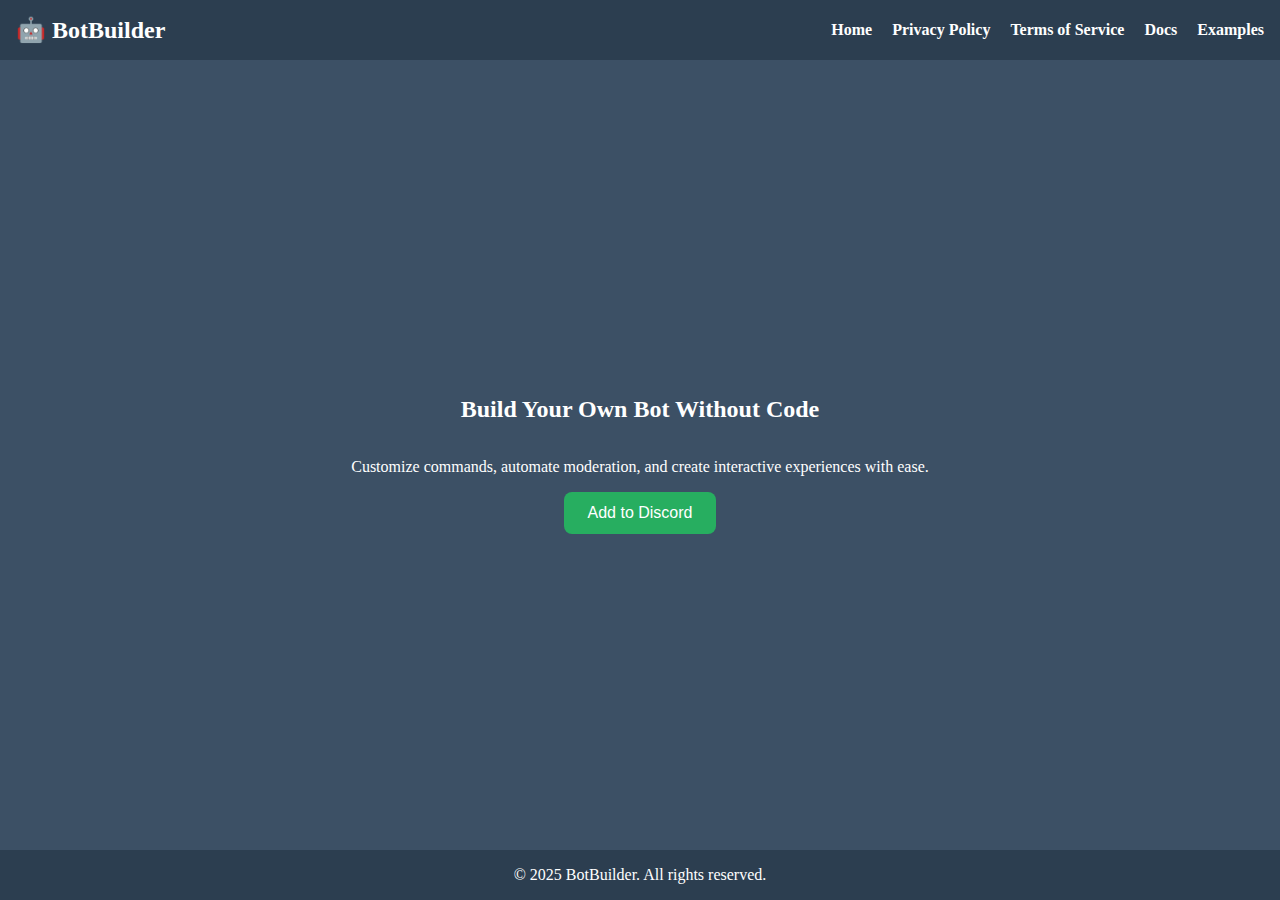
<file: index.html>
<!DOCTYPE html>
<html lang="en">
<head>
  <meta charset="UTF-8" />
  <meta name="viewport" content="width=device-width, initial-scale=1.0" />
  <title>BotBuilder - Your Custom Discord Bot</title>
  <link rel="stylesheet" href="styles.css" />
</head>
<body>
  <header>
    <h1>🤖 BotBuilder</h1>
    <nav>
      <a href="index.html">Home</a>
      <a href="policy.html">Privacy Policy</a>
      <a href="terms.html">Terms of Service</a>
      <a href="docs.html">Docs</a>
      <a href="examples.html">Examples</a>
    </nav>
  </header>
  <main>
    <h2 style="color: white;">Build Your Own Bot Without Code</h2>
    <p style="color: white;">Customize commands, automate moderation, and create interactive experiences with ease.</p>
    <a href="https://discord.com/oauth2/authorize?client_id=1363274058904502363&scope=bot+applications.commands" target="_blank">
      <button class="cta-button">Add to Discord</button>
    </a>
  </main>
  <footer>&copy; 2025 BotBuilder. All rights reserved.</footer>
</body>
</html>
</file>
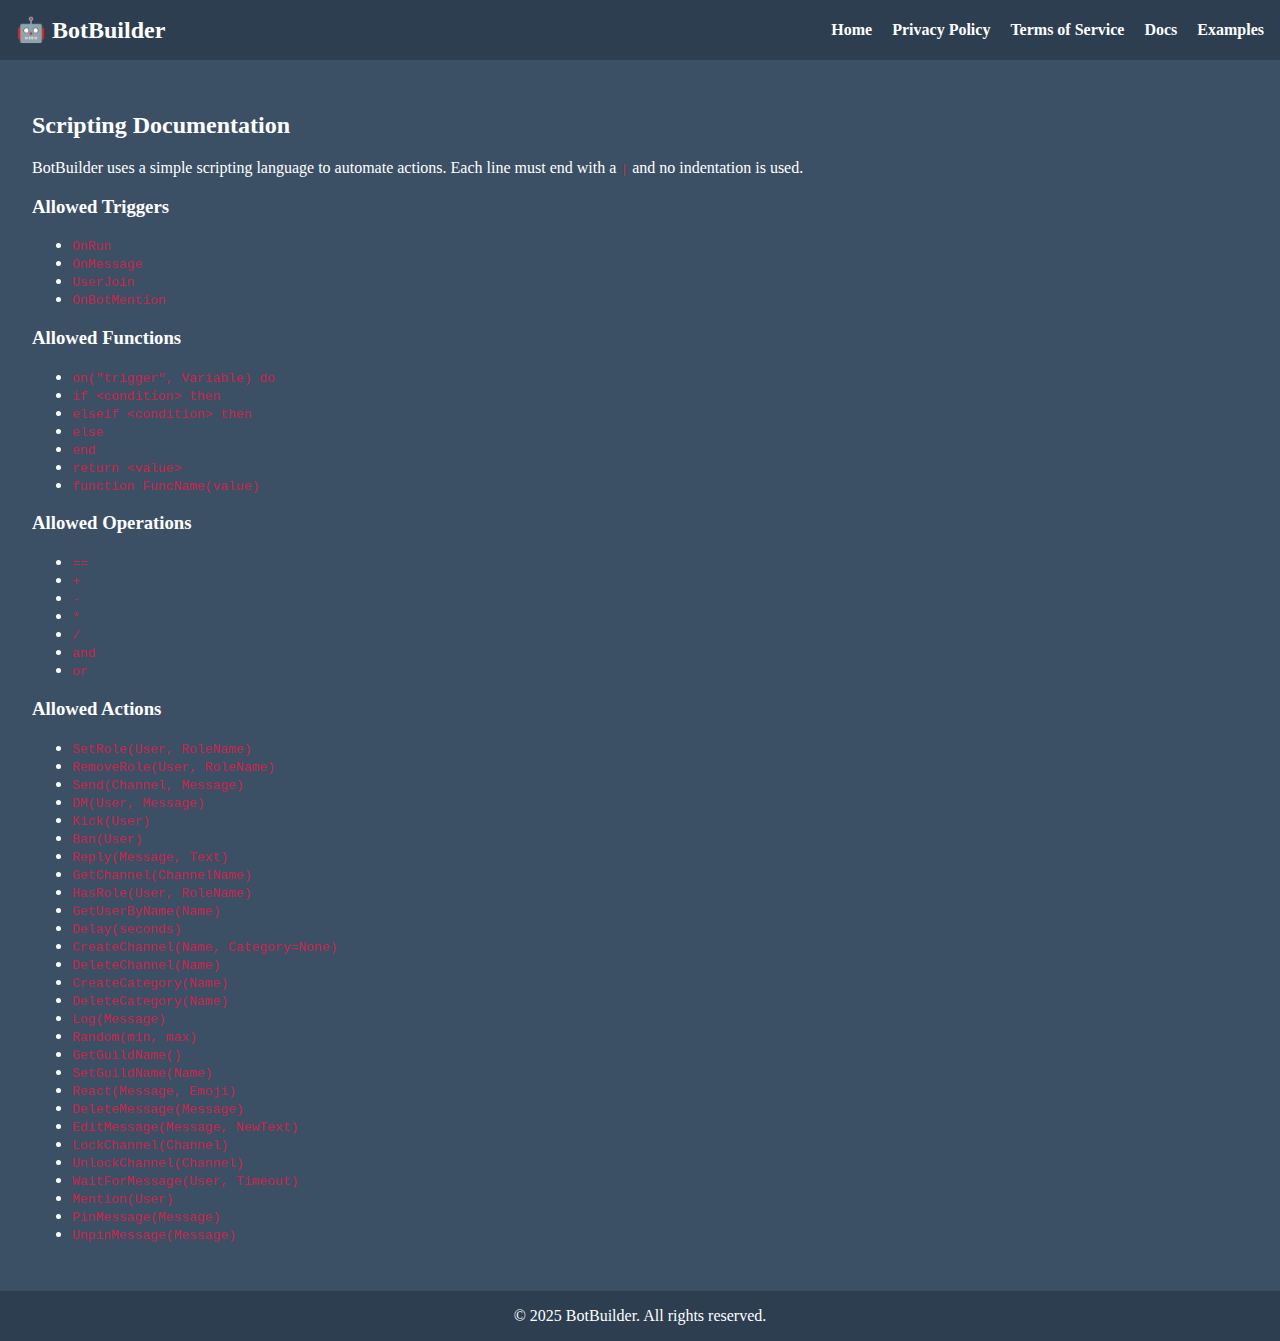
<file: docs.html>
<!DOCTYPE html>
<html lang="en">
<head>
  <meta charset="UTF-8">
  <meta name="viewport" content="width=device-width, initial-scale=1.0">
  <title>Docs - BotBuilder</title>
  <link rel="icon" type="image/x-icon" href="favicon.png">
  <link rel="stylesheet" href="styles.css">
</head>
<body>
<header>
  <h1>🤖 BotBuilder</h1>
  <nav>
    <a href="index.html">Home</a>
    <a href="policy.html">Privacy Policy</a>
    <a href="terms.html">Terms of Service</a>
    <a href="docs.html">Docs</a>
    <a href="examples.html">Examples</a>
  </nav>
</header>
<div style="color: white;" class="page">
  <h2>Scripting Documentation</h2>
  <p>BotBuilder uses a simple scripting language to automate actions. Each line must end with a <code>|</code> and no indentation is used.</p>
  <h3>Allowed Triggers</h3>
  <ul><li><code>OnRun</code></li><li><code>OnMessage</code></li><li><code>UserJoin</code></li><li><code>OnBotMention</code></li></ul>
  <h3>Allowed Functions</h3>
  <ul><li><code>on("trigger", Variable) do</code></li><li><code>if &lt;condition&gt; then</code></li><li><code>elseif &lt;condition&gt; then</code></li><li><code>else</code></li><li><code>end</code></li><li><code>return &lt;value&gt;</code></li><li><code>function FuncName(value)</code></li></ul>
  <h3>Allowed Operations</h3>
  <ul><li><code>==</code></li><li><code>+</code></li><li><code>-</code></li><li><code>*</code></li><li><code>/</code></li><li><code>and</code></li><li><code>or</code></li></ul>
  <h3>Allowed Actions</h3>
  <ul><li><code>SetRole(User, RoleName)</code></li><li><code>RemoveRole(User, RoleName)</code></li><li><code>Send(Channel, Message)</code></li><li><code>DM(User, Message)</code></li><li><code>Kick(User)</code></li><li><code>Ban(User)</code></li><li><code>Reply(Message, Text)</code></li><li><code>GetChannel(ChannelName)</code></li><li><code>HasRole(User, RoleName)</code></li><li><code>GetUserByName(Name)</code></li><li><code>Delay(seconds)</code></li><li><code>CreateChannel(Name, Category=None)</code></li><li><code>DeleteChannel(Name)</code></li><li><code>CreateCategory(Name)</code></li><li><code>DeleteCategory(Name)</code></li><li><code>Log(Message)</code></li><li><code>Random(min, max)</code></li><li><code>GetGuildName()</code></li><li><code>SetGuildName(Name)</code></li><li><code>React(Message, Emoji)</code></li><li><code>DeleteMessage(Message)</code></li><li><code>EditMessage(Message, NewText)</code></li><li><code>LockChannel(Channel)</code></li><li><code>UnlockChannel(Channel)</code></li><li><code>WaitForMessage(User, Timeout)</code></li><li><code>Mention(User)</code></li><li><code>PinMessage(Message)</code></li><li><code>UnpinMessage(Message)</code></li></ul>
</div>
<footer>&copy; 2025 BotBuilder. All rights reserved.</footer>
</body>
</html>
</file>
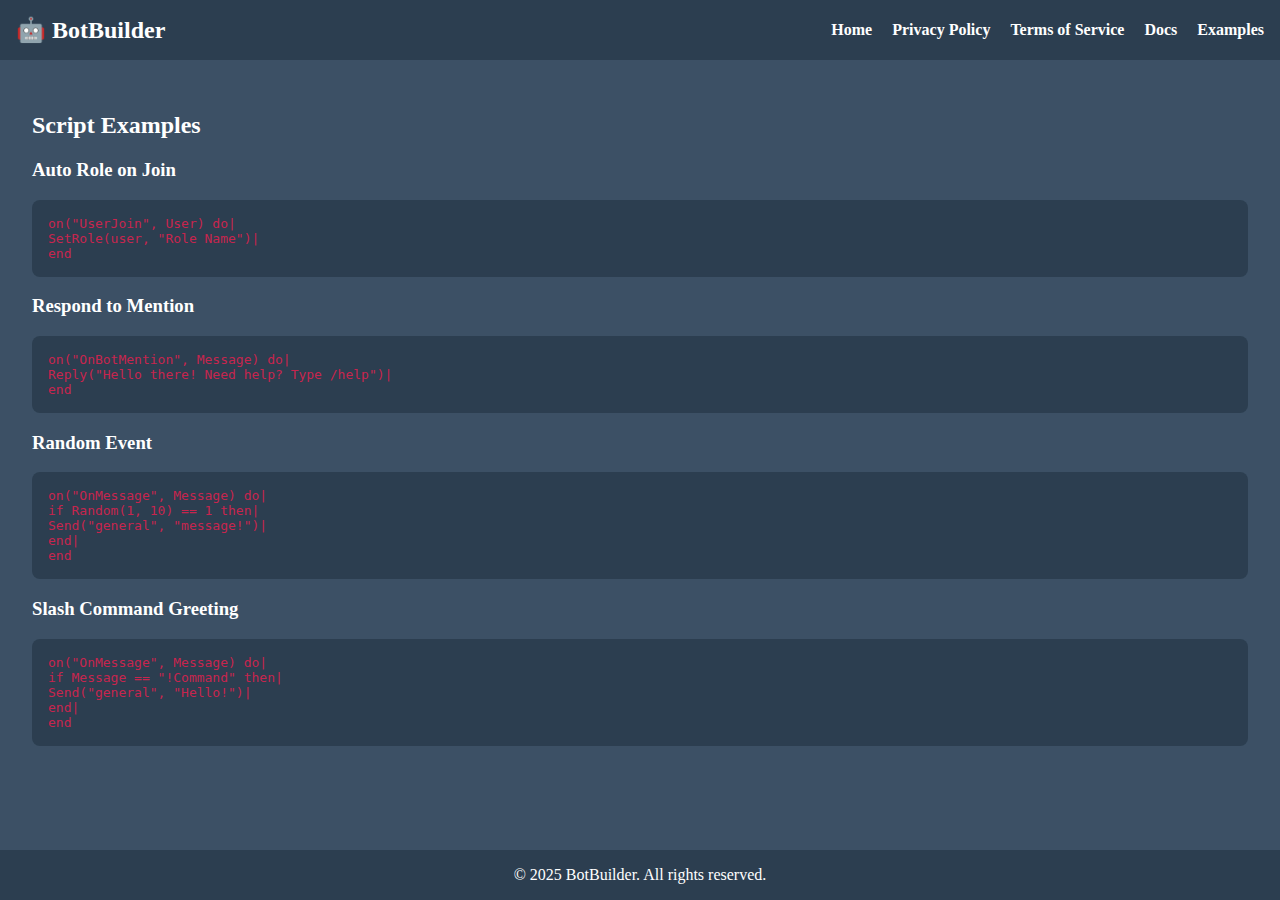
<file: examples.html>
<!DOCTYPE html>
<html lang="en">
<head>
  <meta charset="UTF-8">
  <meta name="viewport" content="width=device-width, initial-scale=1.0">
  <title>Examples - BotBuilder</title>
  <link rel="stylesheet" href="styles.css">
</head>
<body>
<header>
  <h1>🤖 BotBuilder</h1>
  <nav>
    <a href="index.html">Home</a>
    <a href="policy.html">Privacy Policy</a>
    <a href="terms.html">Terms of Service</a>
    <a href="docs.html">Docs</a>
    <a href="examples.html">Examples</a>
  </nav>
</header>
<div style="color: white;" class="page">
  <h2>Script Examples</h2>
  <h3>Auto Role on Join</h3>
  <pre style="background-color: #2c3e50;"><code>on("UserJoin", User) do|
SetRole(user, "Role Name")|
end
</code></pre>
  <h3>Respond to Mention</h3>
  <pre style="background-color: #2c3e50;"><code>on("OnBotMention", Message) do|
Reply("Hello there! Need help? Type /help")|
end
</code></pre>
  <h3>Random Event</h3>
  <pre style="background-color: #2c3e50;"><code>on("OnMessage", Message) do|
if Random(1, 10) == 1 then|
Send("general", "message!")|
end|
end
</code></pre>
  <h3>Slash Command Greeting</h3>
  <pre style="background-color: #2c3e50;"><code>on("OnMessage", Message) do|
if Message == "!Command" then|
Send("general", "Hello!")|
end|
end
</code></pre>
</div>
<footer>&copy; 2025 BotBuilder. All rights reserved.</footer>
</body>
</html>
</file>
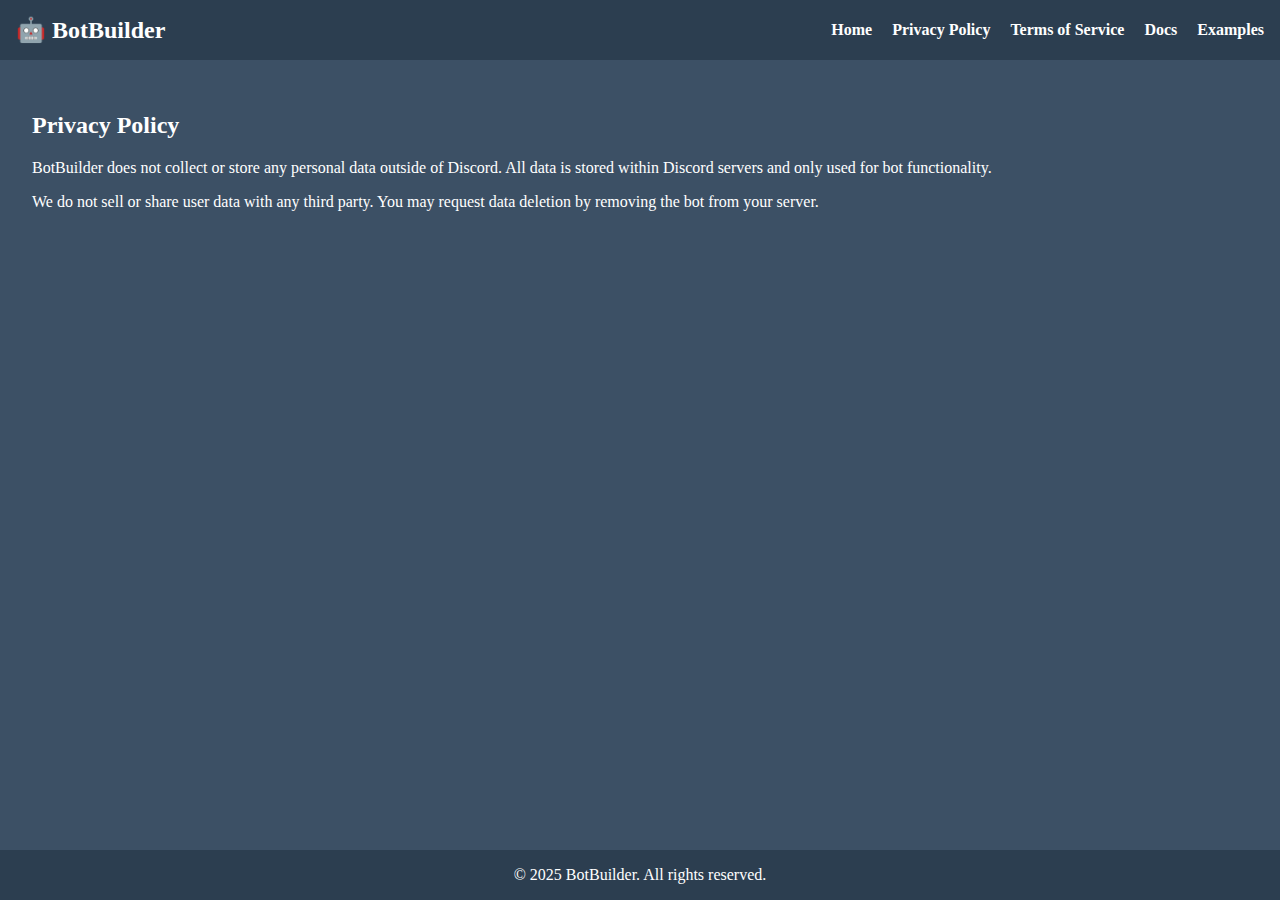
<file: policy.html>
<!DOCTYPE html>
<html lang="en">
<head>
  <meta charset="UTF-8">
  <meta name="viewport" content="width=device-width, initial-scale=1.0">
  <title>Privacy Policy - BotBuilder</title>
  <link rel="stylesheet" href="styles.css">
</head>
<body>
<header>
  <h1>🤖 BotBuilder</h1>
  <nav>
    <a href="index.html">Home</a>
    <a href="policy.html">Privacy Policy</a>
    <a href="terms.html">Terms of Service</a>
    <a href="docs.html">Docs</a>
    <a href="examples.html">Examples</a>
  </nav>
</header>
<div style="color: white;" class="page">
  <h2>Privacy Policy</h2>
  <p>BotBuilder does not collect or store any personal data outside of Discord. All data is stored within Discord servers and only used for bot functionality.</p>
  <p>We do not sell or share user data with any third party. You may request data deletion by removing the bot from your server.</p>
</div>
<footer>&copy; 2025 BotBuilder. All rights reserved.</footer>
</body>
</html>
</file>
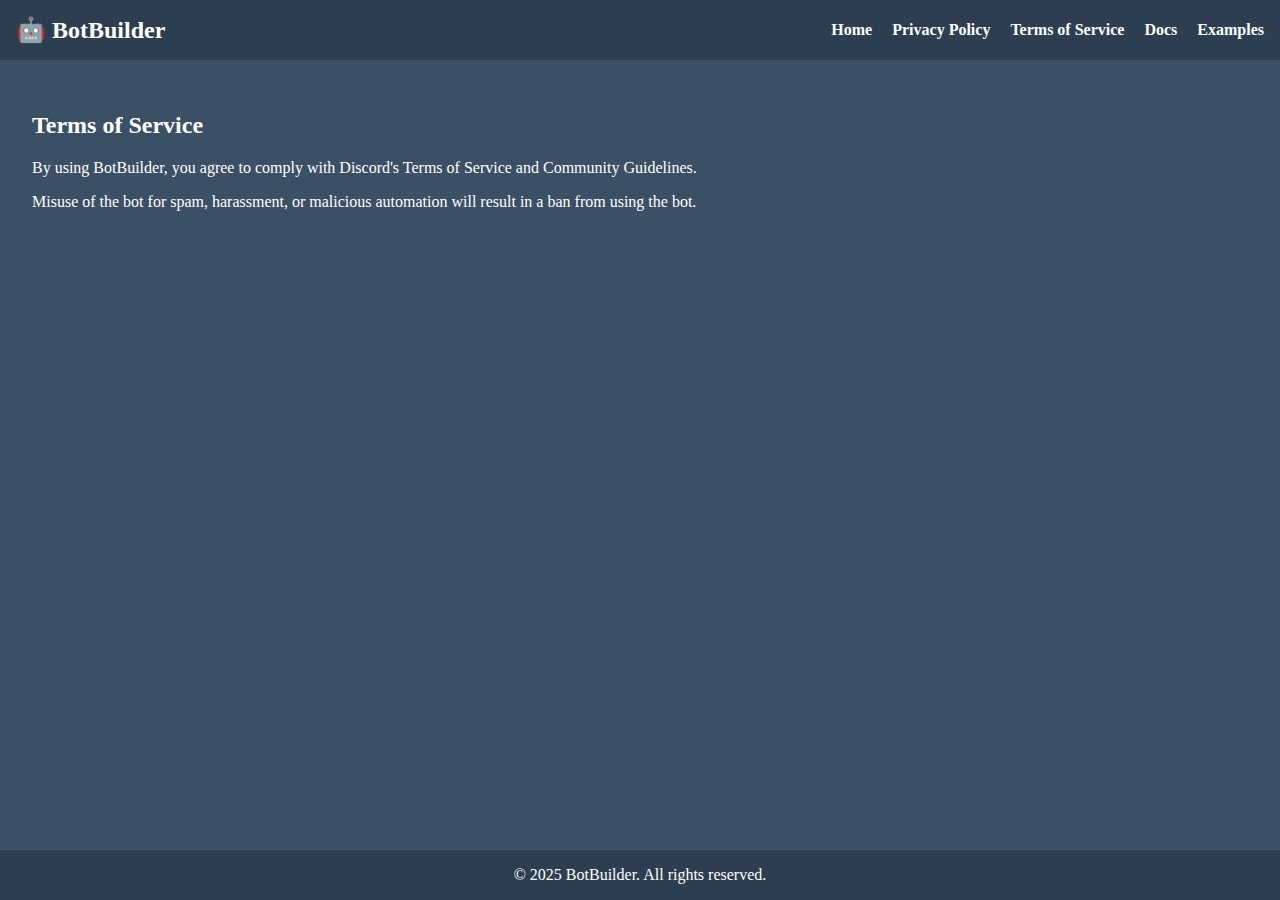
<file: terms.html>
<!DOCTYPE html>
<html lang="en">
<head>
  <meta charset="UTF-8">
  <meta name="viewport" content="width=device-width, initial-scale=1.0">
  <title>Terms of Service - BotBuilder</title>
  <link rel="icon" type="image/x-icon" href="favicon.png">
  <link rel="stylesheet" href="styles.css">
</head>
<body>
<header>
  <h1>🤖 BotBuilder</h1>
  <nav>
    <a href="index.html">Home</a>
    <a href="policy.html">Privacy Policy</a>
    <a href="terms.html">Terms of Service</a>
    <a href="docs.html">Docs</a>
    <a href="examples.html">Examples</a>
  </nav>
</header>
<div style="color: white;" class="page">
  <h2>Terms of Service</h2>
  <p>By using BotBuilder, you agree to comply with Discord's Terms of Service and Community Guidelines.</p>
  <p>Misuse of the bot for spam, harassment, or malicious automation will result in a ban from using the bot.</p>
</div>
<footer>&copy; 2025 BotBuilder. All rights reserved.</footer>
</body>
</html>
</file>
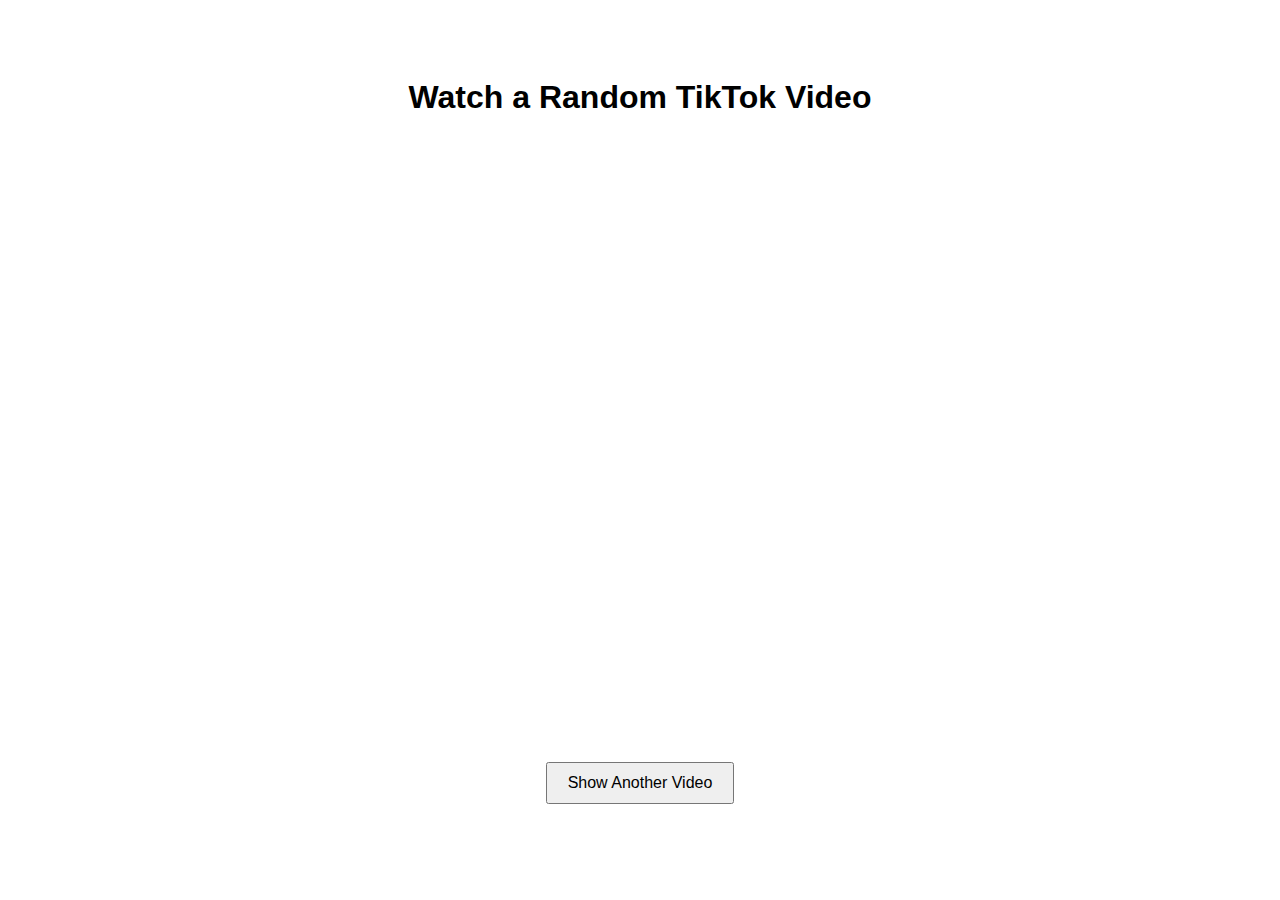
<file: Untitled-1.html>
<!DOCTYPE html>
<html lang="en">
<head>
  <meta charset="UTF-8">
  <title>Random TikTok Video</title>
  <style>
    body {
      font-family: Arial, sans-serif;
      text-align: center;
      padding: 50px;
    }
    iframe {
      width: 325px;
      height: 600px;
      border: none;
    }
    button {
      margin-top: 20px;
      padding: 10px 20px;
      font-size: 16px;
    }
  </style>
</head>
<body>

  <h1>Watch a Random TikTok Video</h1>

  <div id="video-container">
    <iframe id="tiktok-embed" src="" allow="autoplay; encrypted-media" allowfullscreen></iframe>
  </div>

  <button onclick="showRandomVideo()">Show Another Video</button>

  <script>
    const embedLinks = [
      "https://www.tiktok.com/static/profile-video?id=7080213458555737986&hide_author=1",
      "https://www.tiktok.com/static/profile-video?id=7080217258545735586&hide_author=1",
      "https://www.tiktok.com/static/profile-video?id=7077642457847994444&hide_author=1"
    ];

    function showRandomVideo() {
      const randomIndex = Math.floor(Math.random() * embedLinks.length);
      const embedLink = embedLinks[randomIndex];
      document.getElementById("tiktok-embed").src = embedLink;
    }

    // Show one at load
    window.onload = showRandomVideo;
  </script>

</body>
</html>
</file>
<file: styles.css>
/* Apply full height to the HTML and Body */
html, body {
    height: 100%;
    margin: 0;
    padding: 0;
    background-color: #3c5065; /* Light background */
    display: flex;
    flex-direction: column;
  }
  
  /* Main content should take up the remaining space */
  main, .page {
    flex: 1;
    padding: 2rem;
  }
  
  /* Styling for the header */
  header {
    background-color: #2c3e50;
    color: white;
    padding: 1rem;
    display: flex;
    justify-content: space-between;
    align-items: center;
  }
  
  header h1 {
    margin: 0;
    font-size: 1.5rem;
  }
  
  nav a {
    color: white;
    text-decoration: none;
    margin-left: 1rem;
    font-weight: bold;
  }
  
  nav a:hover {
    text-decoration: underline;
  }
  
  /* Button styles */
  .cta-button {
    padding: 0.75rem 1.5rem;
    background-color: #27ae60;
    color: white;
    border: none;
    border-radius: 8px;
    font-size: 1rem;
    cursor: pointer;
    transition: background-color 0.2s ease-in-out;
  }
  
  .cta-button:hover {
    background-color: #219150;
  }
  
  main {
    display: flex;
    flex-direction: column;
    align-items: center; /* Center the text and button horizontally */
    justify-content: center; /* Center the text and button vertically */
    padding: 2rem;
    flex-grow: 1; /* Allow the main content to take up remaining space */
  }
  
  /* Footer at the bottom of the page */
  footer {
    background-color: #2c3e50;
    color: white;
    text-align: center;
    padding: 1rem;
    margin-top: auto; /* Push the footer to the bottom */
  }
  
  pre {
    background: #eee;
    padding: 1rem;
    border-radius: 8px;
    overflow-x: auto;
  }
  
  code {
    font-family: monospace;
    color: #c7254e;
  }
</file>
